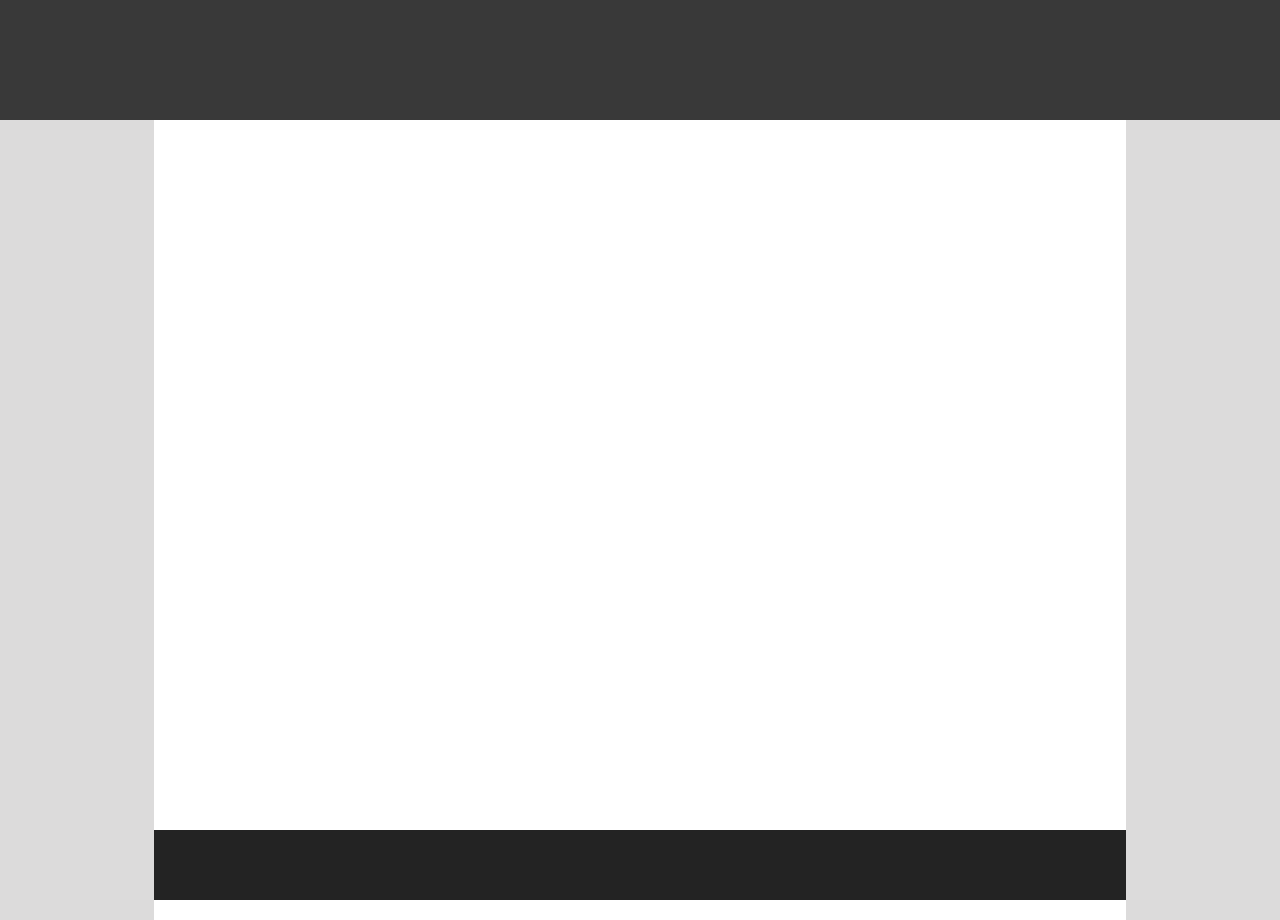
<file: first/index.html>
<!DOCTYPE html>
<html>
	<head>
		<meta charset="utf-8" />
		<title>First</title>
		<meta name="viewport" content="width=device-width, initial-scale=1" />
		<link rel="stylesheet" type="text/css" media="screen" href="reset.css" />
		<link rel="stylesheet" type="text/css" media="screen" href="index.css" />
	</head>
	<body>
		<nav></nav>
		<main>
			<div class="left"></div>
			<div class="right"></div>
			<div class="bottom"></div>
		</main>
	</body>
</html>
</file>
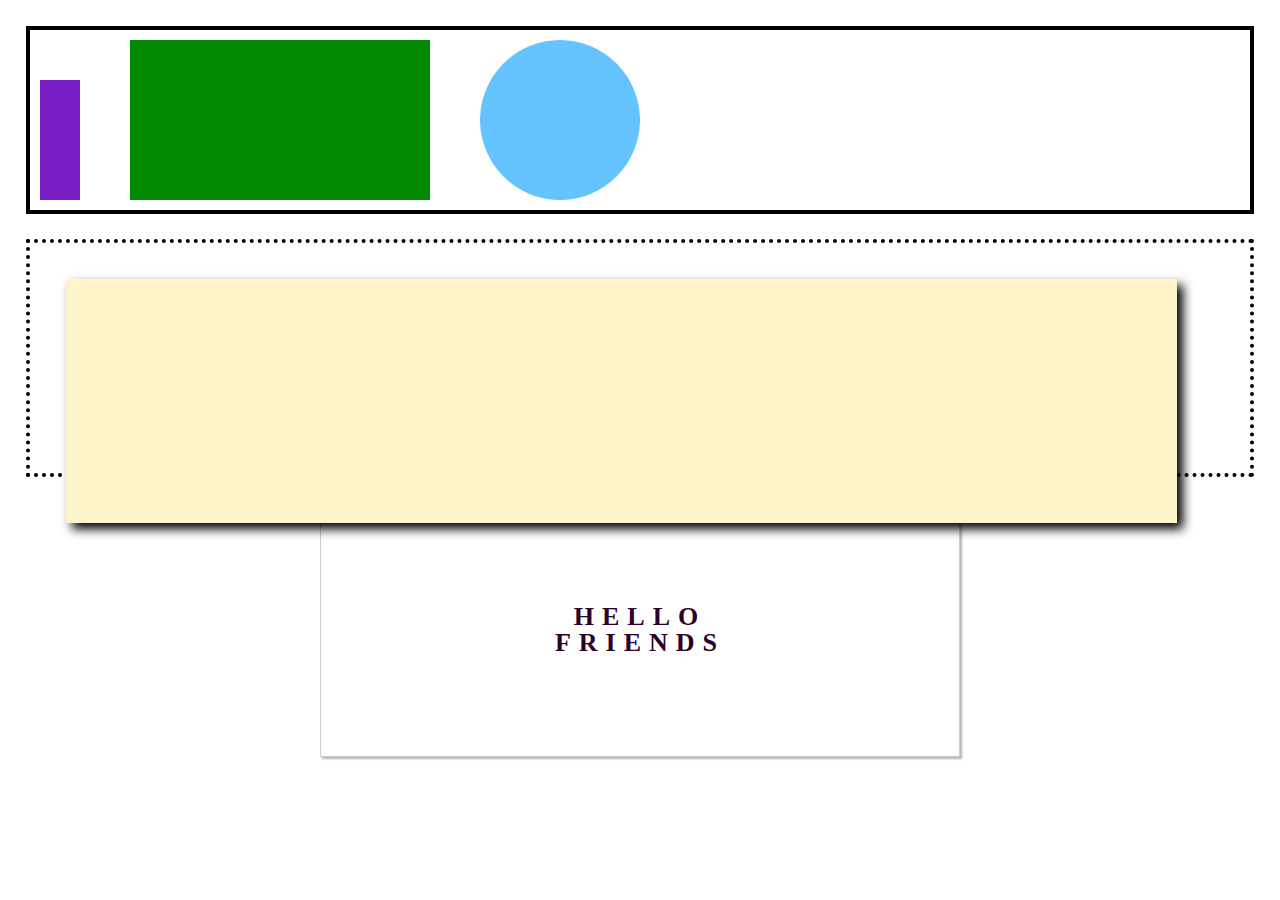
<file: second/index.html>
<!DOCTYPE html>
<html>
	<head>
		<meta charset="utf-8" />
		<title>Second</title>
		<meta name="viewport" content="width=device-width, initial-scale=1" />
		<link rel="stylesheet" type="text/css" media="screen" href="reset.css" />
		<link rel="stylesheet" type="text/css" media="screen" href="index.css" />
	</head>
	<body>
		<div class="solid">
			<div class="shapes" id="purple"></div>
			<div class="shapes" id="green"></div>
			<div class="shapes" id="blue"></div>
		</div>
		<div class="dots"><div class="shapes" id="yellow"></div></div>
		<div class="shadow">
			<h1>Hello</h1>
			<h1>Friends</h1>
		</div>
	</body>
</html>
</file>
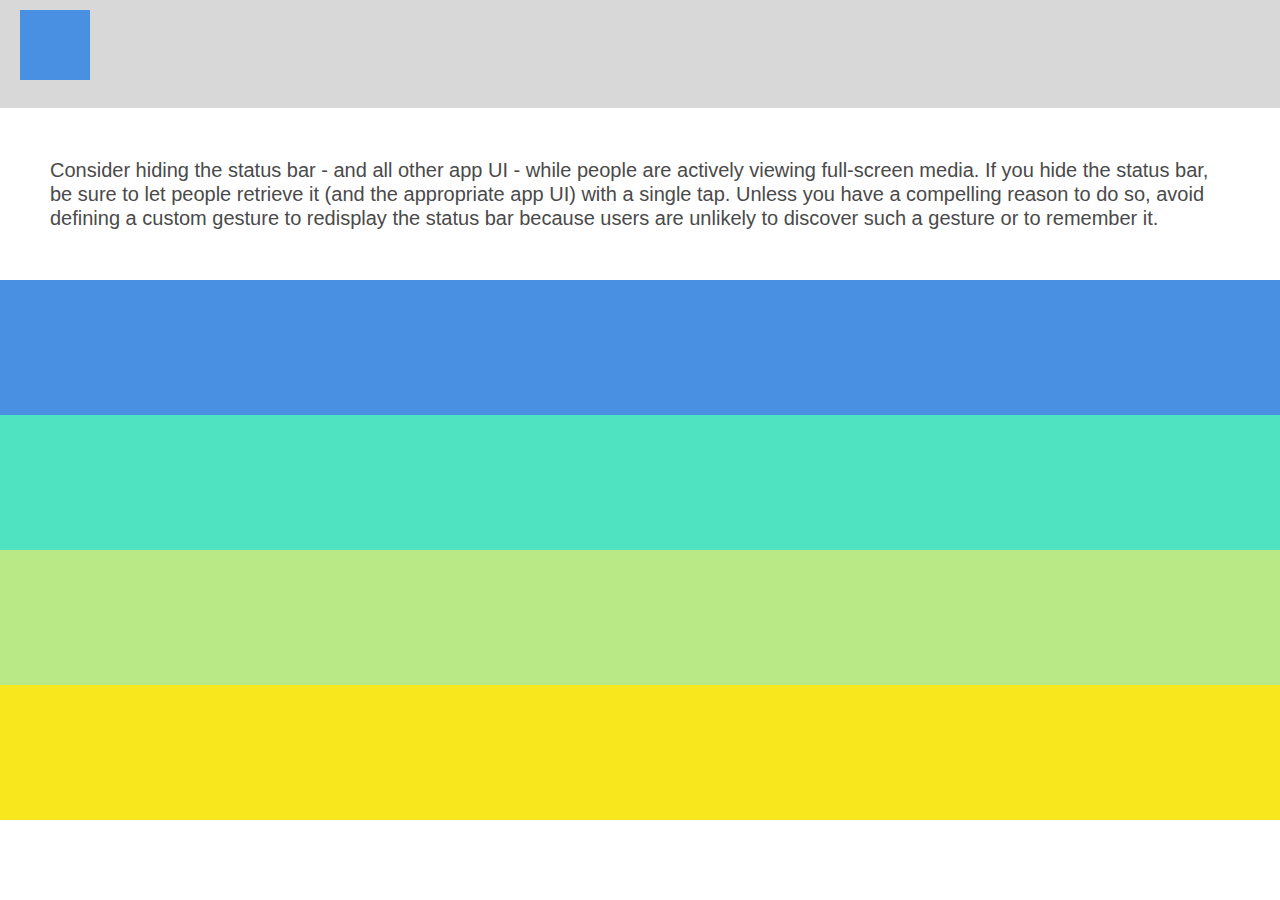
<file: third/index.html>
<!DOCTYPE html>
<html>
	<head>
		<meta charset="utf-8" />
		<title>Third</title>
		<meta name="viewport" content="width=device-width, initial-scale=1" />
		<link rel="stylesheet" type="text/css" media="screen" href="reset.css" />
		<link rel="stylesheet" type="text/css" media="screen" href="index.css" />
	</head>
	<body>
		<div id="nav"><div id="icon"></div></div>
		<div class="content">
			<p>
				Consider hiding the status bar - and all other app UI - while people are
				actively viewing full-screen media. If you hide the status bar, be sure
				to let people retrieve it (and the appropriate app UI) with a single
				tap. Unless you have a compelling reason to do so, avoid defining a
				custom gesture to redisplay the status bar because users are unlikely to
				discover such a gesture or to remember it.
			</p>
		</div>
		<div id="island"></div>
		<div id="forest"></div>
		<div id="swamp"></div>
		<div id="plains"></div>
	</body>
</html>
</file>
<file: first/index.css>
nav {
	background: rgb(57, 57, 57);
	height: 120px;
}

.left,
.right {
	background: rgb(220, 219, 219);
}

.left {
	float: left;
	padding: 400px 6%;
}

.right {
	float: right;
	padding: 400px 6%;
}

.bottom {
	background: rgb(35, 35, 35);
	width: 76%;
	padding-top: 70px;
	margin: 0px 12%;
	position: fixed;
	bottom: 0px;
}
</file>
<file: second/index.css>
.shapes {
	display: inline;
}
.solid {
	border: 4px solid black;
	margin: 2%;
	height: 180px;
}

.dots {
	border: 4px dotted black;
	height: 230px;
	margin: 2%;
}

.shadow {
	border: 1px solid rgb(206, 205, 205);
	margin: 20px 25%;
	padding: 100px 50px;
	text-align: center;
	text-transform: uppercase;
	letter-spacing: 8px;
	font-weight: bold;
	box-shadow: 2px 2px 2px rgb(181, 181, 181);
	font-size: 26px;
	color: rgb(43, 0, 43);
}

#purple {
	padding: 60px 20px;
	background: rgb(119, 30, 196);
	margin: 50px 40px 10px 10px;
	float: left;
}

#green {
	background: rgb(0, 137, 0);
	padding: 80px 150px;
	float: left;
	margin: 10px 40px 30px 10px;
}

#blue {
	background: rgb(101, 196, 255);
	padding: 80px;
	border-radius: 50%;
	float: left;
	margin: 10px 10px 10px 10px;
}

#yellow {
	background: rgb(255, 244, 202);
	padding: 10%;
	width: 71%;
	float: left;
	margin: 36px;
	box-shadow: 6px 6px 10px rgb(0, 0, 0);
}
</file>
<file: third/index.css>
#nav {
	background: #d8d8d8;
	height: 12vh;
}

#icon {
	padding: 35px;
	background: #4a90e2;
	float: left;
	margin: 10px 20px;
}

.content {
	padding: 50px;
	font-family: sans-serif;
	line-height: 1.2;
	font-size: 20px;
	font-weight: 400;
	color: #4a4a4a;
}

#island {
	background: #4a90e2;
	height: 15vh;
}

#forest {
	background: #50e3c2;
	height: 15vh;
}

#swamp {
	background: #b8e986;
	height: 15vh;
}

#plains {
	background: #f8e71c;
	height: 15vh;
}

/* colors pulled from https://html-color-codes.info/colors-from-image/ */
</file>
